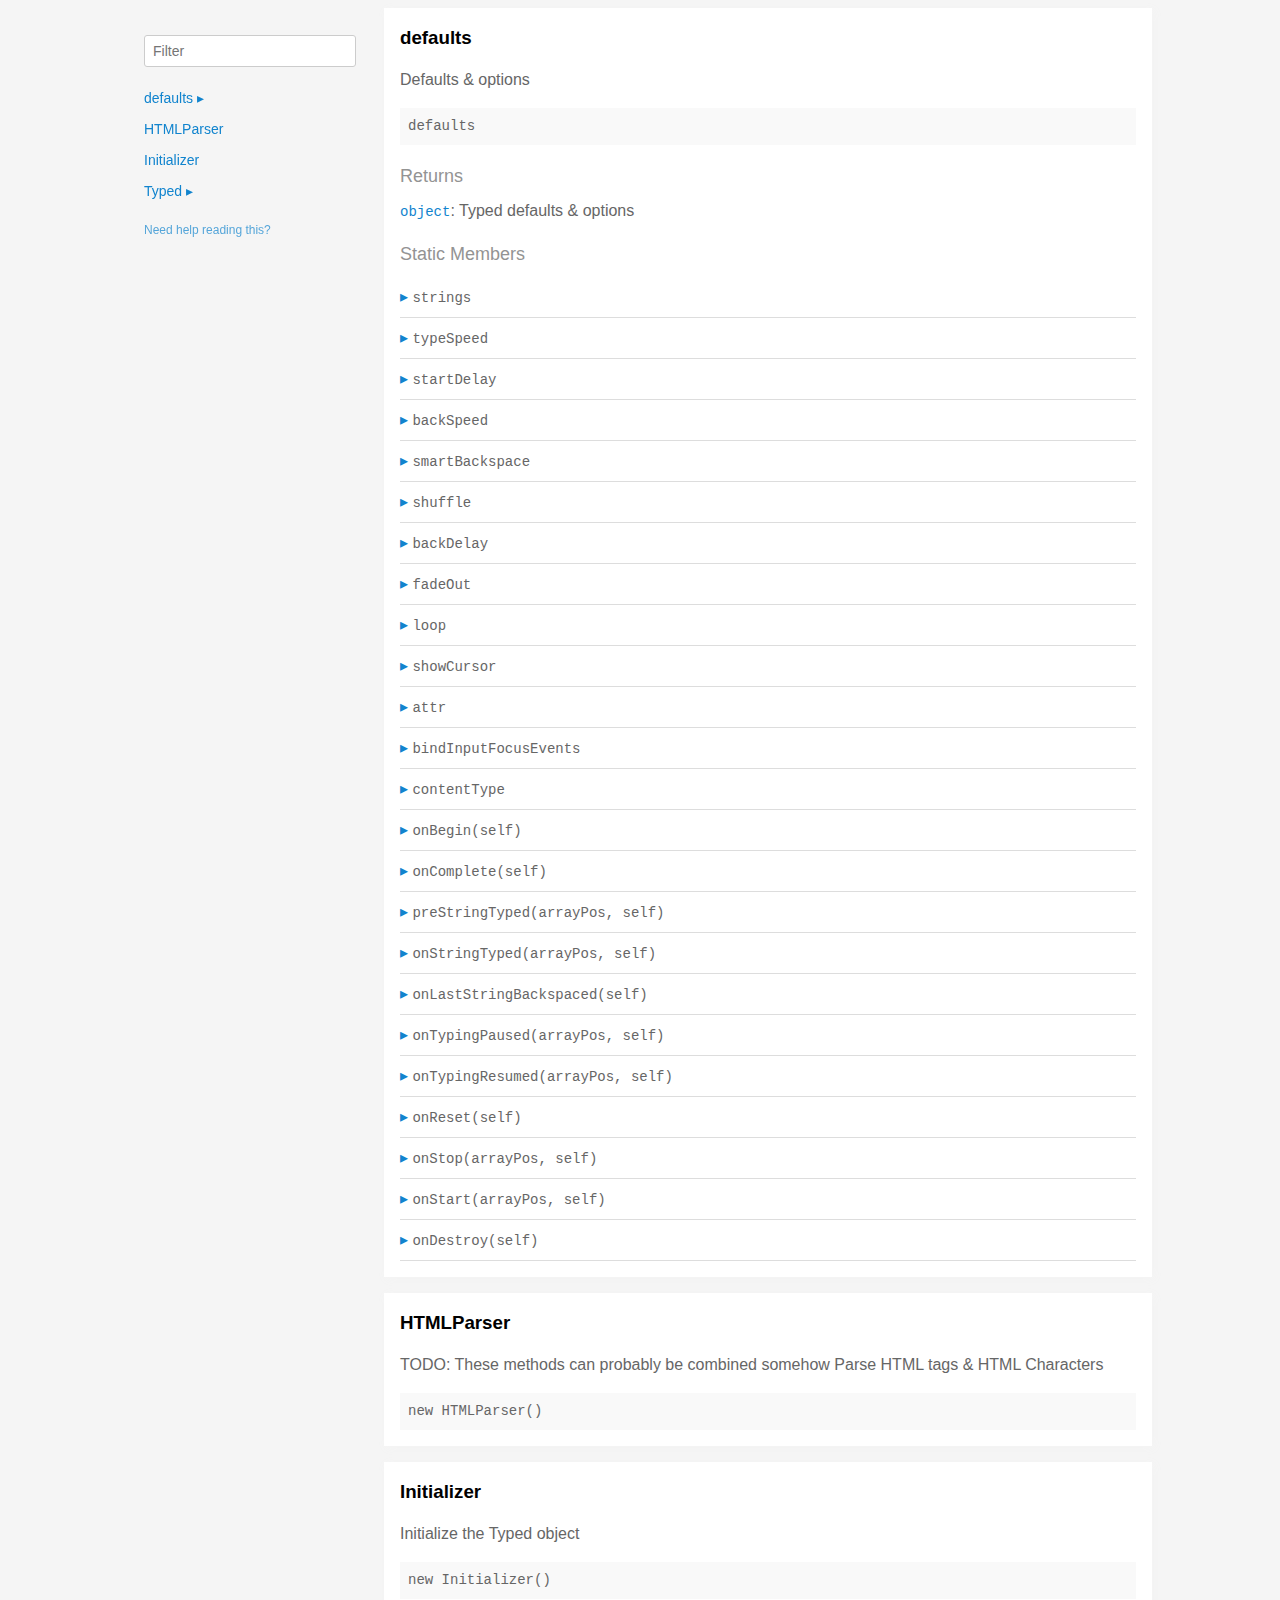
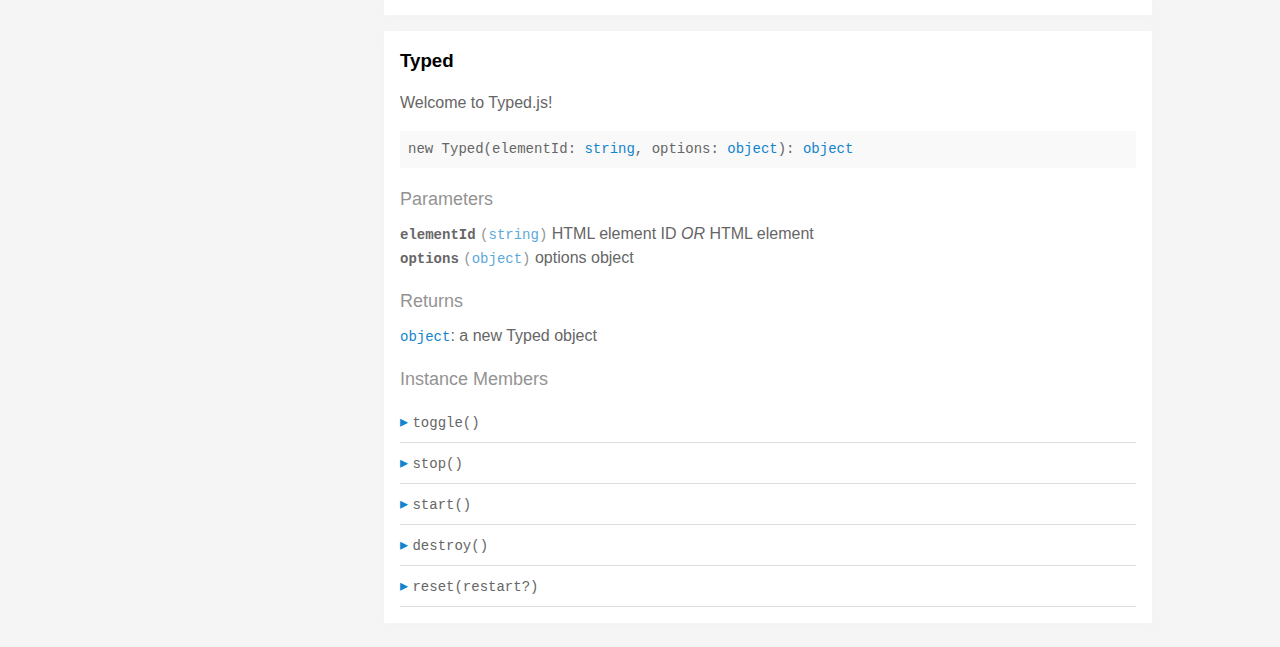
<file: code  cv/assetsjs/typed.js-master/docs/index.html>
<!doctype html>
<html>
<head>
  <meta charset='utf-8' />
  <title>  | Documentation</title>
  <meta name='viewport' content='width=device-width,initial-scale=1'>
  <link href='assets/bass.css' type='text/css' rel='stylesheet' />
  <link href='assets/style.css' type='text/css' rel='stylesheet' />
  <link href='assets/github.css' type='text/css' rel='stylesheet' />
</head>
<body class='documentation'>
  <div class='max-width-4 mx-auto'>
    <div class='clearfix md-mxn2'>
      <div class='fixed xs-hide fix-3 overflow-auto max-height-100'>
        <div class='py1 px2'>
          <h3 class='mb0 no-anchor'></h3>
          <div class='mb1'><code></code></div>
          <input
            placeholder='Filter'
            id='filter-input'
            class='col12 block input'
            type='text' />
          <div id='toc'>
            <ul class='list-reset h5 py1-ul'>
              
                
                <li><a
                  href='#defaults'
                  class=" toggle-sibling">
                  defaults
                  <span class='icon'>▸</span>
                </a>
                
                <div class='toggle-target display-none'>
                  
                  <ul class='list-reset py1-ul pl1'>
                    <li class='h5'><span>Static members</span></li>
                    
                      <li><a
                        href='#defaults.strings'
                        class='regular pre-open'>
                        .strings
                      </a></li>
                    
                      <li><a
                        href='#defaults.typeSpeed'
                        class='regular pre-open'>
                        .typeSpeed
                      </a></li>
                    
                      <li><a
                        href='#defaults.startDelay'
                        class='regular pre-open'>
                        .startDelay
                      </a></li>
                    
                      <li><a
                        href='#defaults.backSpeed'
                        class='regular pre-open'>
                        .backSpeed
                      </a></li>
                    
                      <li><a
                        href='#defaults.smartBackspace'
                        class='regular pre-open'>
                        .smartBackspace
                      </a></li>
                    
                      <li><a
                        href='#defaults.shuffle'
                        class='regular pre-open'>
                        .shuffle
                      </a></li>
                    
                      <li><a
                        href='#defaults.backDelay'
                        class='regular pre-open'>
                        .backDelay
                      </a></li>
                    
                      <li><a
                        href='#defaults.fadeOut'
                        class='regular pre-open'>
                        .fadeOut
                      </a></li>
                    
                      <li><a
                        href='#defaults.loop'
                        class='regular pre-open'>
                        .loop
                      </a></li>
                    
                      <li><a
                        href='#defaults.showCursor'
                        class='regular pre-open'>
                        .showCursor
                      </a></li>
                    
                      <li><a
                        href='#defaults.attr'
                        class='regular pre-open'>
                        .attr
                      </a></li>
                    
                      <li><a
                        href='#defaults.bindInputFocusEvents'
                        class='regular pre-open'>
                        .bindInputFocusEvents
                      </a></li>
                    
                      <li><a
                        href='#defaults.contentType'
                        class='regular pre-open'>
                        .contentType
                      </a></li>

                      <li><a
                        href='#defaults.onBegin'
                        class='regular pre-open'>
                        .onBegin
                      </a></li>

                      <li><a
                        href='#defaults.onComplete'
                        class='regular pre-open'>
                        .onComplete
                      </a></li>
                    
                      <li><a
                        href='#defaults.preStringTyped'
                        class='regular pre-open'>
                        .preStringTyped
                      </a></li>
                    
                      <li><a
                        href='#defaults.onStringTyped'
                        class='regular pre-open'>
                        .onStringTyped
                      </a></li>
                    
                      <li><a
                        href='#defaults.onLastStringBackspaced'
                        class='regular pre-open'>
                        .onLastStringBackspaced
                      </a></li>
                    
                      <li><a
                        href='#defaults.onTypingPaused'
                        class='regular pre-open'>
                        .onTypingPaused
                      </a></li>
                    
                      <li><a
                        href='#defaults.onTypingResumed'
                        class='regular pre-open'>
                        .onTypingResumed
                      </a></li>
                    
                      <li><a
                        href='#defaults.onReset'
                        class='regular pre-open'>
                        .onReset
                      </a></li>
                    
                      <li><a
                        href='#defaults.onStop'
                        class='regular pre-open'>
                        .onStop
                      </a></li>
                    
                      <li><a
                        href='#defaults.onStart'
                        class='regular pre-open'>
                        .onStart
                      </a></li>
                    
                      <li><a
                        href='#defaults.onDestroy'
                        class='regular pre-open'>
                        .onDestroy
                      </a></li>
                    
                    </ul>
                  
                  
                  
                </div>
                
                </li>
              
                
                <li><a
                  href='#htmlparser'
                  class="">
                  HTMLParser
                  
                </a>
                
                </li>
              
                
                <li><a
                  href='#initializer'
                  class="">
                  Initializer
                  
                </a>
                
                </li>
              
                
                <li><a
                  href='#typed'
                  class=" toggle-sibling">
                  Typed
                  <span class='icon'>▸</span>
                </a>
                
                <div class='toggle-target display-none'>
                  
                  
                    <ul class='list-reset py1-ul pl1'>
                      <li class='h5'><span>Instance members</span></li>
                      
                      <li><a
                        href='#Typed#toggle'
                        class='regular pre-open'>
                        #toggle
                      </a></li>
                      
                      <li><a
                        href='#Typed#stop'
                        class='regular pre-open'>
                        #stop
                      </a></li>
                      
                      <li><a
                        href='#Typed#start'
                        class='regular pre-open'>
                        #start
                      </a></li>
                      
                      <li><a
                        href='#Typed#destroy'
                        class='regular pre-open'>
                        #destroy
                      </a></li>
                      
                      <li><a
                        href='#Typed#reset'
                        class='regular pre-open'>
                        #reset
                      </a></li>
                      
                    </ul>
                  
                  
                </div>
                
                </li>
              
            </ul>
          </div>
          <div class='mt1 h6 quiet'>
            <a href='http://documentation.js.org/reading-documentation.html'>Need help reading this?</a>
          </div>
        </div>
      </div>
      <div class='fix-margin-3'>
        
          
            <section class='p2 mb2 clearfix bg-white minishadow'>

  
  <div class='clearfix'>
    
    <h3 class='fl m0' id='defaults'>
      defaults
    </h3>
    
    
  </div>
  

  <p>Defaults &#x26; options</p>


  <div class='pre p1 fill-light mt0'>defaults</div>
  
  

  
  
  
  
  

  

  

  
    
      <div class='py1 quiet mt1 prose-big'>Returns</div>
      <code><a href="https://developer.mozilla.org/en-US/docs/Web/JavaScript/Reference/Global_Objects/Object">object</a></code>:
        Typed defaults &#x26; options

      
    
  

  

  

  
    <div class='py1 quiet mt1 prose-big'>Static Members</div>
    <div class="clearfix">
  
    <div class='border-bottom' id='defaults.strings'>
      <div class="clearfix small pointer toggle-sibling">
        <div class="py1 contain">
            <a class='icon pin-right py1 dark-link caret-right'>▸</a>
            <span class='code strong strong truncate'>strings</span>
        </div>
      </div>
      <div class="clearfix display-none toggle-target">
        <section class='p2 mb2 clearfix bg-white minishadow'>

  

  

  <div class='pre p1 fill-light mt0'>strings</div>
  
  

  
  
  
  
  

  

  
    <div class='py1 quiet mt1 prose-big'>Properties</div>
    <div>
      
        <div class='space-bottom0'>
          <span class='code bold'>strings</span> <code class='quiet'>(<a href="https://developer.mozilla.org/en-US/docs/Web/JavaScript/Reference/Global_Objects/Array">array</a>)</code>
          : strings to be typed

          
        </div>
      
        <div class='space-bottom0'>
          <span class='code bold'>stringsElement</span> <code class='quiet'>(<a href="https://developer.mozilla.org/en-US/docs/Web/JavaScript/Reference/Global_Objects/String">string</a>)</code>
          : ID of element containing string children

          
        </div>
      
    </div>
  

  

  

  

  

  

  
</section>

      </div>
    </div>
  
    <div class='border-bottom' id='defaults.typeSpeed'>
      <div class="clearfix small pointer toggle-sibling">
        <div class="py1 contain">
            <a class='icon pin-right py1 dark-link caret-right'>▸</a>
            <span class='code strong strong truncate'>typeSpeed</span>
        </div>
      </div>
      <div class="clearfix display-none toggle-target">
        <section class='p2 mb2 clearfix bg-white minishadow'>

  

  

  <div class='pre p1 fill-light mt0'>typeSpeed</div>
  
  

  
  
  
  
  

  

  
    <div class='py1 quiet mt1 prose-big'>Properties</div>
    <div>
      
        <div class='space-bottom0'>
          <span class='code bold'>typeSpeed</span> <code class='quiet'>(<a href="https://developer.mozilla.org/en-US/docs/Web/JavaScript/Reference/Global_Objects/Number">number</a>)</code>
          : type speed in milliseconds

          
        </div>
      
    </div>
  

  

  

  

  

  

  
</section>

      </div>
    </div>
  
    <div class='border-bottom' id='defaults.startDelay'>
      <div class="clearfix small pointer toggle-sibling">
        <div class="py1 contain">
            <a class='icon pin-right py1 dark-link caret-right'>▸</a>
            <span class='code strong strong truncate'>startDelay</span>
        </div>
      </div>
      <div class="clearfix display-none toggle-target">
        <section class='p2 mb2 clearfix bg-white minishadow'>

  

  

  <div class='pre p1 fill-light mt0'>startDelay</div>
  
  

  
  
  
  
  

  

  
    <div class='py1 quiet mt1 prose-big'>Properties</div>
    <div>
      
        <div class='space-bottom0'>
          <span class='code bold'>startDelay</span> <code class='quiet'>(<a href="https://developer.mozilla.org/en-US/docs/Web/JavaScript/Reference/Global_Objects/Number">number</a>)</code>
          : time before typing starts in milliseconds

          
        </div>
      
    </div>
  

  

  

  

  

  

  
</section>

      </div>
    </div>
  
    <div class='border-bottom' id='defaults.backSpeed'>
      <div class="clearfix small pointer toggle-sibling">
        <div class="py1 contain">
            <a class='icon pin-right py1 dark-link caret-right'>▸</a>
            <span class='code strong strong truncate'>backSpeed</span>
        </div>
      </div>
      <div class="clearfix display-none toggle-target">
        <section class='p2 mb2 clearfix bg-white minishadow'>

  

  

  <div class='pre p1 fill-light mt0'>backSpeed</div>
  
  

  
  
  
  
  

  

  
    <div class='py1 quiet mt1 prose-big'>Properties</div>
    <div>
      
        <div class='space-bottom0'>
          <span class='code bold'>backSpeed</span> <code class='quiet'>(<a href="https://developer.mozilla.org/en-US/docs/Web/JavaScript/Reference/Global_Objects/Number">number</a>)</code>
          : backspacing speed in milliseconds

          
        </div>
      
    </div>
  

  

  

  

  

  

  
</section>

      </div>
    </div>
  
    <div class='border-bottom' id='defaults.smartBackspace'>
      <div class="clearfix small pointer toggle-sibling">
        <div class="py1 contain">
            <a class='icon pin-right py1 dark-link caret-right'>▸</a>
            <span class='code strong strong truncate'>smartBackspace</span>
        </div>
      </div>
      <div class="clearfix display-none toggle-target">
        <section class='p2 mb2 clearfix bg-white minishadow'>

  

  

  <div class='pre p1 fill-light mt0'>smartBackspace</div>
  
  

  
  
  
  
  

  

  
    <div class='py1 quiet mt1 prose-big'>Properties</div>
    <div>
      
        <div class='space-bottom0'>
          <span class='code bold'>smartBackspace</span> <code class='quiet'>(<a href="https://developer.mozilla.org/en-US/docs/Web/JavaScript/Reference/Global_Objects/Boolean">boolean</a>)</code>
          : only backspace what doesn't match the previous string

          
        </div>
      
    </div>
  

  

  

  

  

  

  
</section>

      </div>
    </div>
  
    <div class='border-bottom' id='defaults.shuffle'>
      <div class="clearfix small pointer toggle-sibling">
        <div class="py1 contain">
            <a class='icon pin-right py1 dark-link caret-right'>▸</a>
            <span class='code strong strong truncate'>shuffle</span>
        </div>
      </div>
      <div class="clearfix display-none toggle-target">
        <section class='p2 mb2 clearfix bg-white minishadow'>

  

  

  <div class='pre p1 fill-light mt0'>shuffle</div>
  
  

  
  
  
  
  

  

  
    <div class='py1 quiet mt1 prose-big'>Properties</div>
    <div>
      
        <div class='space-bottom0'>
          <span class='code bold'>shuffle</span> <code class='quiet'>(<a href="https://developer.mozilla.org/en-US/docs/Web/JavaScript/Reference/Global_Objects/Boolean">boolean</a>)</code>
          : shuffle the strings

          
        </div>
      
    </div>
  

  

  

  

  

  

  
</section>

      </div>
    </div>
  
    <div class='border-bottom' id='defaults.backDelay'>
      <div class="clearfix small pointer toggle-sibling">
        <div class="py1 contain">
            <a class='icon pin-right py1 dark-link caret-right'>▸</a>
            <span class='code strong strong truncate'>backDelay</span>
        </div>
      </div>
      <div class="clearfix display-none toggle-target">
        <section class='p2 mb2 clearfix bg-white minishadow'>

  

  

  <div class='pre p1 fill-light mt0'>backDelay</div>
  
  

  
  
  
  
  

  

  
    <div class='py1 quiet mt1 prose-big'>Properties</div>
    <div>
      
        <div class='space-bottom0'>
          <span class='code bold'>backDelay</span> <code class='quiet'>(<a href="https://developer.mozilla.org/en-US/docs/Web/JavaScript/Reference/Global_Objects/Number">number</a>)</code>
          : time before backspacing in milliseconds

          
        </div>
      
    </div>
  

  

  

  

  

  

  
</section>

      </div>
    </div>
  
    <div class='border-bottom' id='defaults.fadeOut'>
      <div class="clearfix small pointer toggle-sibling">
        <div class="py1 contain">
            <a class='icon pin-right py1 dark-link caret-right'>▸</a>
            <span class='code strong strong truncate'>fadeOut</span>
        </div>
      </div>
      <div class="clearfix display-none toggle-target">
        <section class='p2 mb2 clearfix bg-white minishadow'>

  

  

  <div class='pre p1 fill-light mt0'>fadeOut</div>
  
  

  
  
  
  
  

  

  
    <div class='py1 quiet mt1 prose-big'>Properties</div>
    <div>
      
        <div class='space-bottom0'>
          <span class='code bold'>fadeOut</span> <code class='quiet'>(<a href="https://developer.mozilla.org/en-US/docs/Web/JavaScript/Reference/Global_Objects/Boolean">boolean</a>)</code>
          : Fade out instead of backspace

          
        </div>
      
        <div class='space-bottom0'>
          <span class='code bold'>fadeOutClass</span> <code class='quiet'>(<a href="https://developer.mozilla.org/en-US/docs/Web/JavaScript/Reference/Global_Objects/String">string</a>)</code>
          : css class for fade animation

          
        </div>
      
        <div class='space-bottom0'>
          <span class='code bold'>fadeOutDelay</span> <code class='quiet'>(<a href="https://developer.mozilla.org/en-US/docs/Web/JavaScript/Reference/Global_Objects/Boolean">boolean</a>)</code>
          : Fade out delay in milliseconds

          
        </div>
      
    </div>
  

  

  

  

  

  

  
</section>

      </div>
    </div>
  
    <div class='border-bottom' id='defaults.loop'>
      <div class="clearfix small pointer toggle-sibling">
        <div class="py1 contain">
            <a class='icon pin-right py1 dark-link caret-right'>▸</a>
            <span class='code strong strong truncate'>loop</span>
        </div>
      </div>
      <div class="clearfix display-none toggle-target">
        <section class='p2 mb2 clearfix bg-white minishadow'>

  

  

  <div class='pre p1 fill-light mt0'>loop</div>
  
  

  
  
  
  
  

  

  
    <div class='py1 quiet mt1 prose-big'>Properties</div>
    <div>
      
        <div class='space-bottom0'>
          <span class='code bold'>loop</span> <code class='quiet'>(<a href="https://developer.mozilla.org/en-US/docs/Web/JavaScript/Reference/Global_Objects/Boolean">boolean</a>)</code>
          : loop strings

          
        </div>
      
        <div class='space-bottom0'>
          <span class='code bold'>loopCount</span> <code class='quiet'>(<a href="https://developer.mozilla.org/en-US/docs/Web/JavaScript/Reference/Global_Objects/Number">number</a>)</code>
          : amount of loops

          
        </div>
      
    </div>
  

  

  

  

  

  

  
</section>

      </div>
    </div>
  
    <div class='border-bottom' id='defaults.showCursor'>
      <div class="clearfix small pointer toggle-sibling">
        <div class="py1 contain">
            <a class='icon pin-right py1 dark-link caret-right'>▸</a>
            <span class='code strong strong truncate'>showCursor</span>
        </div>
      </div>
      <div class="clearfix display-none toggle-target">
        <section class='p2 mb2 clearfix bg-white minishadow'>

  

  

  <div class='pre p1 fill-light mt0'>showCursor</div>
  
  

  
  
  
  
  

  

  
    <div class='py1 quiet mt1 prose-big'>Properties</div>
    <div>
      
        <div class='space-bottom0'>
          <span class='code bold'>showCursor</span> <code class='quiet'>(<a href="https://developer.mozilla.org/en-US/docs/Web/JavaScript/Reference/Global_Objects/Boolean">boolean</a>)</code>
          : show cursor

          
        </div>
      
        <div class='space-bottom0'>
          <span class='code bold'>cursorChar</span> <code class='quiet'>(<a href="https://developer.mozilla.org/en-US/docs/Web/JavaScript/Reference/Global_Objects/String">string</a>)</code>
          : character for cursor

          
        </div>
      
        <div class='space-bottom0'>
          <span class='code bold'>autoInsertCss</span> <code class='quiet'>(<a href="https://developer.mozilla.org/en-US/docs/Web/JavaScript/Reference/Global_Objects/Boolean">boolean</a>)</code>
          : insert CSS for cursor and fadeOut into HTML 
<head>

          
        </div>
      
    </div>
  

  

  

  

  

  

  
</section>

      </div>
    </div>
  
    <div class='border-bottom' id='defaults.attr'>
      <div class="clearfix small pointer toggle-sibling">
        <div class="py1 contain">
            <a class='icon pin-right py1 dark-link caret-right'>▸</a>
            <span class='code strong strong truncate'>attr</span>
        </div>
      </div>
      <div class="clearfix display-none toggle-target">
        <section class='p2 mb2 clearfix bg-white minishadow'>

  

  

  <div class='pre p1 fill-light mt0'>attr</div>
  
  

  
  
  
  
  

  

  
    <div class='py1 quiet mt1 prose-big'>Properties</div>
    <div>
      
        <div class='space-bottom0'>
          <span class='code bold'>attr</span> <code class='quiet'>(<a href="https://developer.mozilla.org/en-US/docs/Web/JavaScript/Reference/Global_Objects/String">string</a>)</code>
          : attribute for typing
Ex: input placeholder, value, or just HTML text

          
        </div>
      
    </div>
  

  

  

  

  

  

  
</section>

      </div>
    </div>
  
    <div class='border-bottom' id='defaults.bindInputFocusEvents'>
      <div class="clearfix small pointer toggle-sibling">
        <div class="py1 contain">
            <a class='icon pin-right py1 dark-link caret-right'>▸</a>
            <span class='code strong strong truncate'>bindInputFocusEvents</span>
        </div>
      </div>
      <div class="clearfix display-none toggle-target">
        <section class='p2 mb2 clearfix bg-white minishadow'>

  

  

  <div class='pre p1 fill-light mt0'>bindInputFocusEvents</div>
  
  

  
  
  
  
  

  

  
    <div class='py1 quiet mt1 prose-big'>Properties</div>
    <div>
      
        <div class='space-bottom0'>
          <span class='code bold'>bindInputFocusEvents</span> <code class='quiet'>(<a href="https://developer.mozilla.org/en-US/docs/Web/JavaScript/Reference/Global_Objects/Boolean">boolean</a>)</code>
          : bind to focus and blur if el is text input

          
        </div>
      
    </div>
  

  

  

  

  

  

  
</section>

      </div>
    </div>
  
    <div class='border-bottom' id='defaults.contentType'>
      <div class="clearfix small pointer toggle-sibling">
        <div class="py1 contain">
            <a class='icon pin-right py1 dark-link caret-right'>▸</a>
            <span class='code strong strong truncate'>contentType</span>
        </div>
      </div>
      <div class="clearfix display-none toggle-target">
        <section class='p2 mb2 clearfix bg-white minishadow'>

  

  

  <div class='pre p1 fill-light mt0'>contentType</div>
  
  

  
  
  
  
  

  

  
    <div class='py1 quiet mt1 prose-big'>Properties</div>
    <div>
      
        <div class='space-bottom0'>
          <span class='code bold'>contentType</span> <code class='quiet'>(<a href="https://developer.mozilla.org/en-US/docs/Web/JavaScript/Reference/Global_Objects/String">string</a>)</code>
          : 'html' or 'null' for plaintext

          
        </div>
      
    </div>
  

  

  

  

  

  

  
</section>

      </div>
    </div>
  
    <div class='border-bottom' id='defaults.onBegin'>
      <div class="clearfix small pointer toggle-sibling">
        <div class="py1 contain">
            <a class='icon pin-right py1 dark-link caret-right'>▸</a>
            <span class='code strong strong truncate'>onBegin(self)</span>
        </div>
      </div>
      <div class="clearfix display-none toggle-target">
        <section class='p2 mb2 clearfix bg-white minishadow'>

  

  <p>Before it begins typing</p>

  <div class='pre p1 fill-light mt0'>onBegin(self: <a href="#typed">Typed</a>)</div>
  
    <div class='py1 quiet mt1 prose-big'>Parameters</div>
    <div class='prose'>
      
        <div class='space-bottom0'>
          <div>
            <span class='code bold'>self</span> <code class='quiet'>(<a href="#typed">Typed</a>)</code>
	    
          </div>
          
        </div>
      
    </div>
  
</section>

      </div>
    </div>

    <div class='border-bottom' id='defaults.onComplete'>
      <div class="clearfix small pointer toggle-sibling">
        <div class="py1 contain">
            <a class='icon pin-right py1 dark-link caret-right'>▸</a>
            <span class='code strong strong truncate'>onComplete(self)</span>
        </div>
      </div>
      <div class="clearfix display-none toggle-target">
        <section class='p2 mb2 clearfix bg-white minishadow'>

  

  <p>All typing is complete</p>


  <div class='pre p1 fill-light mt0'>onComplete(self: <a href="#typed">Typed</a>)</div>
  
  

  
  
  
  
  

  
    <div class='py1 quiet mt1 prose-big'>Parameters</div>
    <div class='prose'>
      
        <div class='space-bottom0'>
          <div>
            <span class='code bold'>self</span> <code class='quiet'>(<a href="#typed">Typed</a>)</code>
	    
          </div>
          
        </div>
      
    </div>
  

  

  

  

  

  

  

  
</section>

      </div>
    </div>
  
    <div class='border-bottom' id='defaults.preStringTyped'>
      <div class="clearfix small pointer toggle-sibling">
        <div class="py1 contain">
            <a class='icon pin-right py1 dark-link caret-right'>▸</a>
            <span class='code strong strong truncate'>preStringTyped(arrayPos, self)</span>
        </div>
      </div>
      <div class="clearfix display-none toggle-target">
        <section class='p2 mb2 clearfix bg-white minishadow'>

  

  <p>Before each string is typed</p>


  <div class='pre p1 fill-light mt0'>preStringTyped(arrayPos: <a href="https://developer.mozilla.org/en-US/docs/Web/JavaScript/Reference/Global_Objects/Number">number</a>, self: <a href="#typed">Typed</a>)</div>
  
  

  
  
  
  
  

  
    <div class='py1 quiet mt1 prose-big'>Parameters</div>
    <div class='prose'>
      
        <div class='space-bottom0'>
          <div>
            <span class='code bold'>arrayPos</span> <code class='quiet'>(<a href="https://developer.mozilla.org/en-US/docs/Web/JavaScript/Reference/Global_Objects/Number">number</a>)</code>
	    
          </div>
          
        </div>
      
        <div class='space-bottom0'>
          <div>
            <span class='code bold'>self</span> <code class='quiet'>(<a href="#typed">Typed</a>)</code>
	    
          </div>
          
        </div>
      
    </div>
  

  

  

  

  

  

  

  
</section>

      </div>
    </div>
  
    <div class='border-bottom' id='defaults.onStringTyped'>
      <div class="clearfix small pointer toggle-sibling">
        <div class="py1 contain">
            <a class='icon pin-right py1 dark-link caret-right'>▸</a>
            <span class='code strong strong truncate'>onStringTyped(arrayPos, self)</span>
        </div>
      </div>
      <div class="clearfix display-none toggle-target">
        <section class='p2 mb2 clearfix bg-white minishadow'>

  

  <p>After each string is typed</p>


  <div class='pre p1 fill-light mt0'>onStringTyped(arrayPos: <a href="https://developer.mozilla.org/en-US/docs/Web/JavaScript/Reference/Global_Objects/Number">number</a>, self: <a href="#typed">Typed</a>)</div>
  
  

  
  
  
  
  

  
    <div class='py1 quiet mt1 prose-big'>Parameters</div>
    <div class='prose'>
      
        <div class='space-bottom0'>
          <div>
            <span class='code bold'>arrayPos</span> <code class='quiet'>(<a href="https://developer.mozilla.org/en-US/docs/Web/JavaScript/Reference/Global_Objects/Number">number</a>)</code>
	    
          </div>
          
        </div>
      
        <div class='space-bottom0'>
          <div>
            <span class='code bold'>self</span> <code class='quiet'>(<a href="#typed">Typed</a>)</code>
	    
          </div>
          
        </div>
      
    </div>
  

  

  

  

  

  

  

  
</section>

      </div>
    </div>
  
    <div class='border-bottom' id='defaults.onLastStringBackspaced'>
      <div class="clearfix small pointer toggle-sibling">
        <div class="py1 contain">
            <a class='icon pin-right py1 dark-link caret-right'>▸</a>
            <span class='code strong strong truncate'>onLastStringBackspaced(self)</span>
        </div>
      </div>
      <div class="clearfix display-none toggle-target">
        <section class='p2 mb2 clearfix bg-white minishadow'>

  

  <p>During looping, after last string is typed</p>


  <div class='pre p1 fill-light mt0'>onLastStringBackspaced(self: <a href="#typed">Typed</a>)</div>
  
  

  
  
  
  
  

  
    <div class='py1 quiet mt1 prose-big'>Parameters</div>
    <div class='prose'>
      
        <div class='space-bottom0'>
          <div>
            <span class='code bold'>self</span> <code class='quiet'>(<a href="#typed">Typed</a>)</code>
	    
          </div>
          
        </div>
      
    </div>
  

  

  

  

  

  

  

  
</section>

      </div>
    </div>
  
    <div class='border-bottom' id='defaults.onTypingPaused'>
      <div class="clearfix small pointer toggle-sibling">
        <div class="py1 contain">
            <a class='icon pin-right py1 dark-link caret-right'>▸</a>
            <span class='code strong strong truncate'>onTypingPaused(arrayPos, self)</span>
        </div>
      </div>
      <div class="clearfix display-none toggle-target">
        <section class='p2 mb2 clearfix bg-white minishadow'>

  

  <p>Typing has been stopped</p>


  <div class='pre p1 fill-light mt0'>onTypingPaused(arrayPos: <a href="https://developer.mozilla.org/en-US/docs/Web/JavaScript/Reference/Global_Objects/Number">number</a>, self: <a href="#typed">Typed</a>)</div>
  
  

  
  
  
  
  

  
    <div class='py1 quiet mt1 prose-big'>Parameters</div>
    <div class='prose'>
      
        <div class='space-bottom0'>
          <div>
            <span class='code bold'>arrayPos</span> <code class='quiet'>(<a href="https://developer.mozilla.org/en-US/docs/Web/JavaScript/Reference/Global_Objects/Number">number</a>)</code>
	    
          </div>
          
        </div>
      
        <div class='space-bottom0'>
          <div>
            <span class='code bold'>self</span> <code class='quiet'>(<a href="#typed">Typed</a>)</code>
	    
          </div>
          
        </div>
      
    </div>
  

  

  

  

  

  

  

  
</section>

      </div>
    </div>
  
    <div class='border-bottom' id='defaults.onTypingResumed'>
      <div class="clearfix small pointer toggle-sibling">
        <div class="py1 contain">
            <a class='icon pin-right py1 dark-link caret-right'>▸</a>
            <span class='code strong strong truncate'>onTypingResumed(arrayPos, self)</span>
        </div>
      </div>
      <div class="clearfix display-none toggle-target">
        <section class='p2 mb2 clearfix bg-white minishadow'>

  

  <p>Typing has been started after being stopped</p>


  <div class='pre p1 fill-light mt0'>onTypingResumed(arrayPos: <a href="https://developer.mozilla.org/en-US/docs/Web/JavaScript/Reference/Global_Objects/Number">number</a>, self: <a href="#typed">Typed</a>)</div>
  
  

  
  
  
  
  

  
    <div class='py1 quiet mt1 prose-big'>Parameters</div>
    <div class='prose'>
      
        <div class='space-bottom0'>
          <div>
            <span class='code bold'>arrayPos</span> <code class='quiet'>(<a href="https://developer.mozilla.org/en-US/docs/Web/JavaScript/Reference/Global_Objects/Number">number</a>)</code>
	    
          </div>
          
        </div>
      
        <div class='space-bottom0'>
          <div>
            <span class='code bold'>self</span> <code class='quiet'>(<a href="#typed">Typed</a>)</code>
	    
          </div>
          
        </div>
      
    </div>
  

  

  

  

  

  

  

  
</section>

      </div>
    </div>
  
    <div class='border-bottom' id='defaults.onReset'>
      <div class="clearfix small pointer toggle-sibling">
        <div class="py1 contain">
            <a class='icon pin-right py1 dark-link caret-right'>▸</a>
            <span class='code strong strong truncate'>onReset(self)</span>
        </div>
      </div>
      <div class="clearfix display-none toggle-target">
        <section class='p2 mb2 clearfix bg-white minishadow'>

  

  <p>After reset</p>


  <div class='pre p1 fill-light mt0'>onReset(self: <a href="#typed">Typed</a>)</div>
  
  

  
  
  
  
  

  
    <div class='py1 quiet mt1 prose-big'>Parameters</div>
    <div class='prose'>
      
        <div class='space-bottom0'>
          <div>
            <span class='code bold'>self</span> <code class='quiet'>(<a href="#typed">Typed</a>)</code>
	    
          </div>
          
        </div>
      
    </div>
  

  

  

  

  

  

  

  
</section>

      </div>
    </div>
  
    <div class='border-bottom' id='defaults.onStop'>
      <div class="clearfix small pointer toggle-sibling">
        <div class="py1 contain">
            <a class='icon pin-right py1 dark-link caret-right'>▸</a>
            <span class='code strong strong truncate'>onStop(arrayPos, self)</span>
        </div>
      </div>
      <div class="clearfix display-none toggle-target">
        <section class='p2 mb2 clearfix bg-white minishadow'>

  

  <p>After stop</p>


  <div class='pre p1 fill-light mt0'>onStop(arrayPos: <a href="https://developer.mozilla.org/en-US/docs/Web/JavaScript/Reference/Global_Objects/Number">number</a>, self: <a href="#typed">Typed</a>)</div>
  
  

  
  
  
  
  

  
    <div class='py1 quiet mt1 prose-big'>Parameters</div>
    <div class='prose'>
      
        <div class='space-bottom0'>
          <div>
            <span class='code bold'>arrayPos</span> <code class='quiet'>(<a href="https://developer.mozilla.org/en-US/docs/Web/JavaScript/Reference/Global_Objects/Number">number</a>)</code>
	    
          </div>
          
        </div>
      
        <div class='space-bottom0'>
          <div>
            <span class='code bold'>self</span> <code class='quiet'>(<a href="#typed">Typed</a>)</code>
	    
          </div>
          
        </div>
      
    </div>
  

  

  

  

  

  

  

  
</section>

      </div>
    </div>
  
    <div class='border-bottom' id='defaults.onStart'>
      <div class="clearfix small pointer toggle-sibling">
        <div class="py1 contain">
            <a class='icon pin-right py1 dark-link caret-right'>▸</a>
            <span class='code strong strong truncate'>onStart(arrayPos, self)</span>
        </div>
      </div>
      <div class="clearfix display-none toggle-target">
        <section class='p2 mb2 clearfix bg-white minishadow'>

  

  <p>After start</p>


  <div class='pre p1 fill-light mt0'>onStart(arrayPos: <a href="https://developer.mozilla.org/en-US/docs/Web/JavaScript/Reference/Global_Objects/Number">number</a>, self: <a href="#typed">Typed</a>)</div>
  
  

  
  
  
  
  

  
    <div class='py1 quiet mt1 prose-big'>Parameters</div>
    <div class='prose'>
      
        <div class='space-bottom0'>
          <div>
            <span class='code bold'>arrayPos</span> <code class='quiet'>(<a href="https://developer.mozilla.org/en-US/docs/Web/JavaScript/Reference/Global_Objects/Number">number</a>)</code>
	    
          </div>
          
        </div>
      
        <div class='space-bottom0'>
          <div>
            <span class='code bold'>self</span> <code class='quiet'>(<a href="#typed">Typed</a>)</code>
	    
          </div>
          
        </div>
      
    </div>
  

  

  

  

  

  

  

  
</section>

      </div>
    </div>
  
    <div class='border-bottom' id='defaults.onDestroy'>
      <div class="clearfix small pointer toggle-sibling">
        <div class="py1 contain">
            <a class='icon pin-right py1 dark-link caret-right'>▸</a>
            <span class='code strong strong truncate'>onDestroy(self)</span>
        </div>
      </div>
      <div class="clearfix display-none toggle-target">
        <section class='p2 mb2 clearfix bg-white minishadow'>

  

  <p>After destroy</p>


  <div class='pre p1 fill-light mt0'>onDestroy(self: <a href="#typed">Typed</a>)</div>
  
  

  
  
  
  
  

  
    <div class='py1 quiet mt1 prose-big'>Parameters</div>
    <div class='prose'>
      
        <div class='space-bottom0'>
          <div>
            <span class='code bold'>self</span> <code class='quiet'>(<a href="#typed">Typed</a>)</code>
	    
          </div>
          
        </div>
      
    </div>
  

  

  

  

  

  

  

  
</section>

      </div>
    </div>
  
</div>

  

  

  
</section>

          
        
          
            <section class='p2 mb2 clearfix bg-white minishadow'>

  
  <div class='clearfix'>
    
    <h3 class='fl m0' id='htmlparser'>
      HTMLParser
    </h3>
    
    
  </div>
  

  <p>TODO: These methods can probably be combined somehow
Parse HTML tags &#x26; HTML Characters</p>


  <div class='pre p1 fill-light mt0'>new HTMLParser()</div>
  
  

  
  
  
  
  

  

  

  

  

  

  

  

  
</section>

          
        
          
            <section class='p2 mb2 clearfix bg-white minishadow'>

  
  <div class='clearfix'>
    
    <h3 class='fl m0' id='initializer'>
      Initializer
    </h3>
    
    
  </div>
  

  <p>Initialize the Typed object</p>


  <div class='pre p1 fill-light mt0'>new Initializer()</div>
  
  

  
  
  
  
  

  

  

  

  

  

  

  

  
</section>

          
        
          
            <section class='p2 mb2 clearfix bg-white minishadow'>

  
  <div class='clearfix'>
    
    <h3 class='fl m0' id='typed'>
      Typed
    </h3>
    
    
  </div>
  

  <p>Welcome to Typed.js!</p>


  <div class='pre p1 fill-light mt0'>new Typed(elementId: <a href="https://developer.mozilla.org/en-US/docs/Web/JavaScript/Reference/Global_Objects/String">string</a>, options: <a href="https://developer.mozilla.org/en-US/docs/Web/JavaScript/Reference/Global_Objects/Object">object</a>): <a href="https://developer.mozilla.org/en-US/docs/Web/JavaScript/Reference/Global_Objects/Object">object</a></div>
  
  

  
  
  
  
  

  
    <div class='py1 quiet mt1 prose-big'>Parameters</div>
    <div class='prose'>
      
        <div class='space-bottom0'>
          <div>
            <span class='code bold'>elementId</span> <code class='quiet'>(<a href="https://developer.mozilla.org/en-US/docs/Web/JavaScript/Reference/Global_Objects/String">string</a>)</code>
	    HTML element ID 
<em>OR</em>
 HTML element

          </div>
          
        </div>
      
        <div class='space-bottom0'>
          <div>
            <span class='code bold'>options</span> <code class='quiet'>(<a href="https://developer.mozilla.org/en-US/docs/Web/JavaScript/Reference/Global_Objects/Object">object</a>)</code>
	    options object

          </div>
          
        </div>
      
    </div>
  

  

  
    
      <div class='py1 quiet mt1 prose-big'>Returns</div>
      <code><a href="https://developer.mozilla.org/en-US/docs/Web/JavaScript/Reference/Global_Objects/Object">object</a></code>:
        a new Typed object

      
    
  

  

  

  

  
    <div class='py1 quiet mt1 prose-big'>Instance Members</div>
    <div class="clearfix">
  
    <div class='border-bottom' id='Typed#toggle'>
      <div class="clearfix small pointer toggle-sibling">
        <div class="py1 contain">
            <a class='icon pin-right py1 dark-link caret-right'>▸</a>
            <span class='code strong strong truncate'>toggle()</span>
        </div>
      </div>
      <div class="clearfix display-none toggle-target">
        <section class='p2 mb2 clearfix bg-white minishadow'>

  

  <p>Toggle start() and stop() of the Typed instance</p>


  <div class='pre p1 fill-light mt0'>toggle()</div>
  
  

  
  
  
  
  

  

  

  

  

  

  

  

  
</section>

      </div>
    </div>
  
    <div class='border-bottom' id='Typed#stop'>
      <div class="clearfix small pointer toggle-sibling">
        <div class="py1 contain">
            <a class='icon pin-right py1 dark-link caret-right'>▸</a>
            <span class='code strong strong truncate'>stop()</span>
        </div>
      </div>
      <div class="clearfix display-none toggle-target">
        <section class='p2 mb2 clearfix bg-white minishadow'>

  

  <p>Stop typing / backspacing and enable cursor blinking</p>


  <div class='pre p1 fill-light mt0'>stop()</div>
  
  

  
  
  
  
  

  

  

  

  

  

  

  

  
</section>

      </div>
    </div>
  
    <div class='border-bottom' id='Typed#start'>
      <div class="clearfix small pointer toggle-sibling">
        <div class="py1 contain">
            <a class='icon pin-right py1 dark-link caret-right'>▸</a>
            <span class='code strong strong truncate'>start()</span>
        </div>
      </div>
      <div class="clearfix display-none toggle-target">
        <section class='p2 mb2 clearfix bg-white minishadow'>

  

  <p>Start typing / backspacing after being stopped</p>


  <div class='pre p1 fill-light mt0'>start()</div>
  
  

  
  
  
  
  

  

  

  

  

  

  

  

  
</section>

      </div>
    </div>
  
    <div class='border-bottom' id='Typed#destroy'>
      <div class="clearfix small pointer toggle-sibling">
        <div class="py1 contain">
            <a class='icon pin-right py1 dark-link caret-right'>▸</a>
            <span class='code strong strong truncate'>destroy()</span>
        </div>
      </div>
      <div class="clearfix display-none toggle-target">
        <section class='p2 mb2 clearfix bg-white minishadow'>

  

  <p>Destroy this instance of Typed</p>


  <div class='pre p1 fill-light mt0'>destroy()</div>
  
  

  
  
  
  
  

  

  

  

  

  

  

  

  
</section>

      </div>
    </div>
  
    <div class='border-bottom' id='Typed#reset'>
      <div class="clearfix small pointer toggle-sibling">
        <div class="py1 contain">
            <a class='icon pin-right py1 dark-link caret-right'>▸</a>
            <span class='code strong strong truncate'>reset(restart?)</span>
        </div>
      </div>
      <div class="clearfix display-none toggle-target">
        <section class='p2 mb2 clearfix bg-white minishadow'>

  

  <p>Reset Typed and optionally restarts</p>


  <div class='pre p1 fill-light mt0'>reset(restart: <a href="https://developer.mozilla.org/en-US/docs/Web/JavaScript/Reference/Global_Objects/Boolean">boolean</a>?= nser)</div>
  
  

  
  
  
  
  

  
    <div class='py1 quiet mt1 prose-big'>Parameters</div>
    <div class='prose'>
      
        <div class='space-bottom0'>
          <div>
            <span class='code bold'>restart</span> <code class='quiet'>(<a href="https://developer.mozilla.org/en-US/docs/Web/JavaScript/Reference/Global_Objects/Boolean">boolean</a>?= nser)</code>
	    
          </div>
          
        </div>
      
    </div>
  

  

  

  

  

  

  

  
</section>

      </div>
    </div>
  
</div>

  

  
</section>

          
        
      </div>
    </div>
  </div>
  <script src='assets/anchor.js'></script>
  <script src='assets/site.js'></script>
</body>
</html>
</file>
<file: code  cv/assetsjs/typed.js-master/docs/assets/bass.css>
/*! Basscss | http://basscss.com | MIT License */

.h1{ font-size: 2rem }
.h2{ font-size: 1.5rem }
.h3{ font-size: 1.25rem }
.h4{ font-size: 1rem }
.h5{ font-size: .875rem }
.h6{ font-size: .75rem }

.font-family-inherit{ font-family:inherit }
.font-size-inherit{ font-size:inherit }
.text-decoration-none{ text-decoration:none }

.bold{ font-weight: bold; font-weight: bold }
.regular{ font-weight:normal }
.italic{ font-style:italic }
.caps{ text-transform:uppercase; letter-spacing: .2em; }

.left-align{ text-align:left }
.center{ text-align:center }
.right-align{ text-align:right }
.justify{ text-align:justify }

.nowrap{ white-space:nowrap }
.break-word{ word-wrap:break-word }

.line-height-1{ line-height: 1 }
.line-height-2{ line-height: 1.125 }
.line-height-3{ line-height: 1.25 }
.line-height-4{ line-height: 1.5 }

.list-style-none{ list-style:none }
.underline{ text-decoration:underline }

.truncate{
  max-width:100%;
  overflow:hidden;
  text-overflow:ellipsis;
  white-space:nowrap;
}

.list-reset{
  list-style:none;
  padding-left:0;
}

.inline{ display:inline }
.block{ display:block }
.inline-block{ display:inline-block }
.table{ display:table }
.table-cell{ display:table-cell }

.overflow-hidden{ overflow:hidden }
.overflow-scroll{ overflow:scroll }
.overflow-auto{ overflow:auto }

.clearfix:before,
.clearfix:after{
  content:" ";
  display:table
}
.clearfix:after{ clear:both }

.left{ float:left }
.right{ float:right }

.fit{ max-width:100% }

.max-width-1{ max-width: 24rem }
.max-width-2{ max-width: 32rem }
.max-width-3{ max-width: 48rem }
.max-width-4{ max-width: 64rem }

.border-box{ box-sizing:border-box }

.align-baseline{ vertical-align:baseline }
.align-top{ vertical-align:top }
.align-middle{ vertical-align:middle }
.align-bottom{ vertical-align:bottom }

.m0{ margin:0 }
.mt0{ margin-top:0 }
.mr0{ margin-right:0 }
.mb0{ margin-bottom:0 }
.ml0{ margin-left:0 }
.mx0{ margin-left:0; margin-right:0 }
.my0{ margin-top:0; margin-bottom:0 }

.m1{ margin: .5rem }
.mt1{ margin-top: .5rem }
.mr1{ margin-right: .5rem }
.mb1{ margin-bottom: .5rem }
.ml1{ margin-left: .5rem }
.mx1{ margin-left: .5rem; margin-right: .5rem }
.my1{ margin-top: .5rem; margin-bottom: .5rem }

.m2{ margin: 1rem }
.mt2{ margin-top: 1rem }
.mr2{ margin-right: 1rem }
.mb2{ margin-bottom: 1rem }
.ml2{ margin-left: 1rem }
.mx2{ margin-left: 1rem; margin-right: 1rem }
.my2{ margin-top: 1rem; margin-bottom: 1rem }

.m3{ margin: 2rem }
.mt3{ margin-top: 2rem }
.mr3{ margin-right: 2rem }
.mb3{ margin-bottom: 2rem }
.ml3{ margin-left: 2rem }
.mx3{ margin-left: 2rem; margin-right: 2rem }
.my3{ margin-top: 2rem; margin-bottom: 2rem }

.m4{ margin: 4rem }
.mt4{ margin-top: 4rem }
.mr4{ margin-right: 4rem }
.mb4{ margin-bottom: 4rem }
.ml4{ margin-left: 4rem }
.mx4{ margin-left: 4rem; margin-right: 4rem }
.my4{ margin-top: 4rem; margin-bottom: 4rem }

.mxn1{ margin-left: -.5rem; margin-right: -.5rem; }
.mxn2{ margin-left: -1rem; margin-right: -1rem; }
.mxn3{ margin-left: -2rem; margin-right: -2rem; }
.mxn4{ margin-left: -4rem; margin-right: -4rem; }

.ml-auto{ margin-left:auto }
.mr-auto{ margin-right:auto }
.mx-auto{ margin-left:auto; margin-right:auto; }

.p0{ padding:0 }
.pt0{ padding-top:0 }
.pr0{ padding-right:0 }
.pb0{ padding-bottom:0 }
.pl0{ padding-left:0 }
.px0{ padding-left:0; padding-right:0 }
.py0{ padding-top:0;  padding-bottom:0 }

.p1{ padding: .5rem }
.pt1{ padding-top: .5rem }
.pr1{ padding-right: .5rem }
.pb1{ padding-bottom: .5rem }
.pl1{ padding-left: .5rem }
.py1{ padding-top: .5rem; padding-bottom: .5rem }
.px1{ padding-left: .5rem; padding-right: .5rem }

.p2{ padding: 1rem }
.pt2{ padding-top: 1rem }
.pr2{ padding-right: 1rem }
.pb2{ padding-bottom: 1rem }
.pl2{ padding-left: 1rem }
.py2{ padding-top: 1rem; padding-bottom: 1rem }
.px2{ padding-left: 1rem; padding-right: 1rem }

.p3{ padding: 2rem }
.pt3{ padding-top: 2rem }
.pr3{ padding-right: 2rem }
.pb3{ padding-bottom: 2rem }
.pl3{ padding-left: 2rem }
.py3{ padding-top: 2rem; padding-bottom: 2rem }
.px3{ padding-left: 2rem; padding-right: 2rem }

.p4{ padding: 4rem }
.pt4{ padding-top: 4rem }
.pr4{ padding-right: 4rem }
.pb4{ padding-bottom: 4rem }
.pl4{ padding-left: 4rem }
.py4{ padding-top: 4rem; padding-bottom: 4rem }
.px4{ padding-left: 4rem; padding-right: 4rem }

.col{
  float:left;
  box-sizing:border-box;
}

.col-right{
  float:right;
  box-sizing:border-box;
}

.col-1{
  width:8.33333%;
}

.col-2{
  width:16.66667%;
}

.col-3{
  width:25%;
}

.col-4{
  width:33.33333%;
}

.col-5{
  width:41.66667%;
}

.col-6{
  width:50%;
}

.col-7{
  width:58.33333%;
}

.col-8{
  width:66.66667%;
}

.col-9{
  width:75%;
}

.col-10{
  width:83.33333%;
}

.col-11{
  width:91.66667%;
}

.col-12{
  width:100%;
}
@media (min-width: 40em){

  .sm-col{
    float:left;
    box-sizing:border-box;
  }

  .sm-col-right{
    float:right;
    box-sizing:border-box;
  }

  .sm-col-1{
    width:8.33333%;
  }

  .sm-col-2{
    width:16.66667%;
  }

  .sm-col-3{
    width:25%;
  }

  .sm-col-4{
    width:33.33333%;
  }

  .sm-col-5{
    width:41.66667%;
  }

  .sm-col-6{
    width:50%;
  }

  .sm-col-7{
    width:58.33333%;
  }

  .sm-col-8{
    width:66.66667%;
  }

  .sm-col-9{
    width:75%;
  }

  .sm-col-10{
    width:83.33333%;
  }

  .sm-col-11{
    width:91.66667%;
  }

  .sm-col-12{
    width:100%;
  }

}
@media (min-width: 52em){

  .md-col{
    float:left;
    box-sizing:border-box;
  }

  .md-col-right{
    float:right;
    box-sizing:border-box;
  }

  .md-col-1{
    width:8.33333%;
  }

  .md-col-2{
    width:16.66667%;
  }

  .md-col-3{
    width:25%;
  }

  .md-col-4{
    width:33.33333%;
  }

  .md-col-5{
    width:41.66667%;
  }

  .md-col-6{
    width:50%;
  }

  .md-col-7{
    width:58.33333%;
  }

  .md-col-8{
    width:66.66667%;
  }

  .md-col-9{
    width:75%;
  }

  .md-col-10{
    width:83.33333%;
  }

  .md-col-11{
    width:91.66667%;
  }

  .md-col-12{
    width:100%;
  }

}
@media (min-width: 64em){

  .lg-col{
    float:left;
    box-sizing:border-box;
  }

  .lg-col-right{
    float:right;
    box-sizing:border-box;
  }

  .lg-col-1{
    width:8.33333%;
  }

  .lg-col-2{
    width:16.66667%;
  }

  .lg-col-3{
    width:25%;
  }

  .lg-col-4{
    width:33.33333%;
  }

  .lg-col-5{
    width:41.66667%;
  }

  .lg-col-6{
    width:50%;
  }

  .lg-col-7{
    width:58.33333%;
  }

  .lg-col-8{
    width:66.66667%;
  }

  .lg-col-9{
    width:75%;
  }

  .lg-col-10{
    width:83.33333%;
  }

  .lg-col-11{
    width:91.66667%;
  }

  .lg-col-12{
    width:100%;
  }

}
.flex{ display:-webkit-box; display:-webkit-flex; display:-ms-flexbox; display:flex }

@media (min-width: 40em){
  .sm-flex{ display:-webkit-box; display:-webkit-flex; display:-ms-flexbox; display:flex }
}

@media (min-width: 52em){
  .md-flex{ display:-webkit-box; display:-webkit-flex; display:-ms-flexbox; display:flex }
}

@media (min-width: 64em){
  .lg-flex{ display:-webkit-box; display:-webkit-flex; display:-ms-flexbox; display:flex }
}

.flex-column{ -webkit-box-orient:vertical; -webkit-box-direction:normal; -webkit-flex-direction:column; -ms-flex-direction:column; flex-direction:column }
.flex-wrap{ -webkit-flex-wrap:wrap; -ms-flex-wrap:wrap; flex-wrap:wrap }

.items-start{ -webkit-box-align:start; -webkit-align-items:flex-start; -ms-flex-align:start; -ms-grid-row-align:flex-start; align-items:flex-start }
.items-end{ -webkit-box-align:end; -webkit-align-items:flex-end; -ms-flex-align:end; -ms-grid-row-align:flex-end; align-items:flex-end }
.items-center{ -webkit-box-align:center; -webkit-align-items:center; -ms-flex-align:center; -ms-grid-row-align:center; align-items:center }
.items-baseline{ -webkit-box-align:baseline; -webkit-align-items:baseline; -ms-flex-align:baseline; -ms-grid-row-align:baseline; align-items:baseline }
.items-stretch{ -webkit-box-align:stretch; -webkit-align-items:stretch; -ms-flex-align:stretch; -ms-grid-row-align:stretch; align-items:stretch }

.self-start{ -webkit-align-self:flex-start; -ms-flex-item-align:start; align-self:flex-start }
.self-end{ -webkit-align-self:flex-end; -ms-flex-item-align:end; align-self:flex-end }
.self-center{ -webkit-align-self:center; -ms-flex-item-align:center; align-self:center }
.self-baseline{ -webkit-align-self:baseline; -ms-flex-item-align:baseline; align-self:baseline }
.self-stretch{ -webkit-align-self:stretch; -ms-flex-item-align:stretch; align-self:stretch }

.justify-start{ -webkit-box-pack:start; -webkit-justify-content:flex-start; -ms-flex-pack:start; justify-content:flex-start }
.justify-end{ -webkit-box-pack:end; -webkit-justify-content:flex-end; -ms-flex-pack:end; justify-content:flex-end }
.justify-center{ -webkit-box-pack:center; -webkit-justify-content:center; -ms-flex-pack:center; justify-content:center }
.justify-between{ -webkit-box-pack:justify; -webkit-justify-content:space-between; -ms-flex-pack:justify; justify-content:space-between }
.justify-around{ -webkit-justify-content:space-around; -ms-flex-pack:distribute; justify-content:space-around }

.content-start{ -webkit-align-content:flex-start; -ms-flex-line-pack:start; align-content:flex-start }
.content-end{ -webkit-align-content:flex-end; -ms-flex-line-pack:end; align-content:flex-end }
.content-center{ -webkit-align-content:center; -ms-flex-line-pack:center; align-content:center }
.content-between{ -webkit-align-content:space-between; -ms-flex-line-pack:justify; align-content:space-between }
.content-around{ -webkit-align-content:space-around; -ms-flex-line-pack:distribute; align-content:space-around }
.content-stretch{ -webkit-align-content:stretch; -ms-flex-line-pack:stretch; align-content:stretch }
.flex-auto{
  -webkit-box-flex:1;
  -webkit-flex:1 1 auto;
      -ms-flex:1 1 auto;
          flex:1 1 auto;
  min-width:0;
  min-height:0;
}
.flex-none{ -webkit-box-flex:0; -webkit-flex:none; -ms-flex:none; flex:none }

.order-0{ -webkit-box-ordinal-group:1; -webkit-order:0; -ms-flex-order:0; order:0 }
.order-1{ -webkit-box-ordinal-group:2; -webkit-order:1; -ms-flex-order:1; order:1 }
.order-2{ -webkit-box-ordinal-group:3; -webkit-order:2; -ms-flex-order:2; order:2 }
.order-3{ -webkit-box-ordinal-group:4; -webkit-order:3; -ms-flex-order:3; order:3 }
.order-last{ -webkit-box-ordinal-group:100000; -webkit-order:99999; -ms-flex-order:99999; order:99999 }

.relative{ position:relative }
.absolute{ position:absolute }
.fixed{ position:fixed }

.top-0{ top:0 }
.right-0{ right:0 }
.bottom-0{ bottom:0 }
.left-0{ left:0 }

.z1{ z-index: 1 }
.z2{ z-index: 2 }
.z3{ z-index: 3 }
.z4{ z-index: 4 }

.border{
  border-style:solid;
  border-width: 1px;
}

.border-top{
  border-top-style:solid;
  border-top-width: 1px;
}

.border-right{
  border-right-style:solid;
  border-right-width: 1px;
}

.border-bottom{
  border-bottom-style:solid;
  border-bottom-width: 1px;
}

.border-left{
  border-left-style:solid;
  border-left-width: 1px;
}

.border-none{ border:0 }

.rounded{ border-radius: 3px }
.circle{ border-radius:50% }

.rounded-top{ border-radius: 3px 3px 0 0 }
.rounded-right{ border-radius: 0 3px 3px 0 }
.rounded-bottom{ border-radius: 0 0 3px 3px }
.rounded-left{ border-radius: 3px 0 0 3px }

.not-rounded{ border-radius:0 }

.hide{
  position:absolute !important;
  height:1px;
  width:1px;
  overflow:hidden;
  clip:rect(1px, 1px, 1px, 1px);
}

@media (max-width: 40em){
  .xs-hide{ display:none !important }
}

@media (min-width: 40em) and (max-width: 52em){
  .sm-hide{ display:none !important }
}

@media (min-width: 52em) and (max-width: 64em){
  .md-hide{ display:none !important }
}

@media (min-width: 64em){
  .lg-hide{ display:none !important }
}

.display-none{ display:none !important }
</file>
<file: code  cv/assetsjs/typed.js-master/docs/assets/style.css>
.documentation {
  font-family: Helvetica, sans-serif;
  color: #666;
  line-height: 1.5;
  background: #f5f5f5;
}

.black {
  color: #666;
}

.bg-white {
  background-color: #fff;
}

h4 {
  margin: 20px 0 10px 0;
}

.documentation h3 {
  color: #000;
}

.border-bottom {
  border-color: #ddd;
}

a {
  color: #1184CE;
  text-decoration: none;
}

.documentation a[href]:hover {
  text-decoration: underline;
}

a:hover {
  cursor: pointer;
}

.py1-ul li {
  padding: 5px 0;
}

.max-height-100 {
  max-height: 100%;
}

section:target h3 {
  font-weight:700;
}

.documentation td,
.documentation th {
    padding: .25rem .25rem;
}

h1:hover .anchorjs-link,
h2:hover .anchorjs-link,
h3:hover .anchorjs-link,
h4:hover .anchorjs-link {
  opacity: 1;
}

.fix-3 {
  width: 25%;
  max-width: 244px;
}

.fix-3 {
  width: 25%;
  max-width: 244px;
}

@media (min-width: 52em) {
  .fix-margin-3 {
    margin-left: 25%;
  }
}

.pre, pre, code, .code {
  font-family: Source Code Pro,Menlo,Consolas,Liberation Mono,monospace;
  font-size: 14px;
}

.fill-light {
  background: #F9F9F9;
}

.width2 {
  width: 1rem;
}

.input {
  font-family: inherit;
  display: block;
  width: 100%;
  height: 2rem;
  padding: .5rem;
  margin-bottom: 1rem;
  border: 1px solid #ccc;
  font-size: .875rem;
  border-radius: 3px;
  box-sizing: border-box;
}

table {
  border-collapse: collapse;
}

.prose table th,
.prose table td {
  text-align: left;
  padding:8px;
  border:1px solid #ddd;
}

.prose table th:nth-child(1) { border-right: none; }
.prose table th:nth-child(2) { border-left: none; }

.prose table {
  border:1px solid #ddd;
}

.prose-big {
  font-size: 18px;
  line-height: 30px;
}

.quiet {
  opacity: 0.7;
}

.minishadow {
  box-shadow: 2px 2px 10px #f3f3f3;
}
</file>
<file: code  cv/assetsjs/typed.js-master/docs/assets/github.css>
/*

github.com style (c) Vasily Polovnyov <vast@whiteants.net>

*/

.hljs {
  display: block;
  overflow-x: auto;
  padding: 0.5em;
  color: #333;
  background: #f8f8f8;
  -webkit-text-size-adjust: none;
}

.hljs-comment,
.diff .hljs-header,
.hljs-javadoc {
  color: #998;
  font-style: italic;
}

.hljs-keyword,
.css .rule .hljs-keyword,
.hljs-winutils,
.nginx .hljs-title,
.hljs-subst,
.hljs-request,
.hljs-status {
  color: #1184CE;
}

.hljs-number,
.hljs-hexcolor,
.ruby .hljs-constant {
  color: #ed225d;
}

.hljs-string,
.hljs-tag .hljs-value,
.hljs-phpdoc,
.hljs-dartdoc,
.tex .hljs-formula {
  color: #ed225d;
}

.hljs-title,
.hljs-id,
.scss .hljs-preprocessor {
  color: #900;
  font-weight: bold;
}

.hljs-list .hljs-keyword,
.hljs-subst {
  font-weight: normal;
}

.hljs-class .hljs-title,
.hljs-type,
.vhdl .hljs-literal,
.tex .hljs-command {
  color: #458;
  font-weight: bold;
}

.hljs-tag,
.hljs-tag .hljs-title,
.hljs-rules .hljs-property,
.django .hljs-tag .hljs-keyword {
  color: #000080;
  font-weight: normal;
}

.hljs-attribute,
.hljs-variable,
.lisp .hljs-body {
  color: #008080;
}

.hljs-regexp {
  color: #009926;
}

.hljs-symbol,
.ruby .hljs-symbol .hljs-string,
.lisp .hljs-keyword,
.clojure .hljs-keyword,
.scheme .hljs-keyword,
.tex .hljs-special,
.hljs-prompt {
  color: #990073;
}

.hljs-built_in {
  color: #0086b3;
}

.hljs-preprocessor,
.hljs-pragma,
.hljs-pi,
.hljs-doctype,
.hljs-shebang,
.hljs-cdata {
  color: #999;
  font-weight: bold;
}

.hljs-deletion {
  background: #fdd;
}

.hljs-addition {
  background: #dfd;
}

.diff .hljs-change {
  background: #0086b3;
}

.hljs-chunk {
  color: #aaa;
}
</file>
